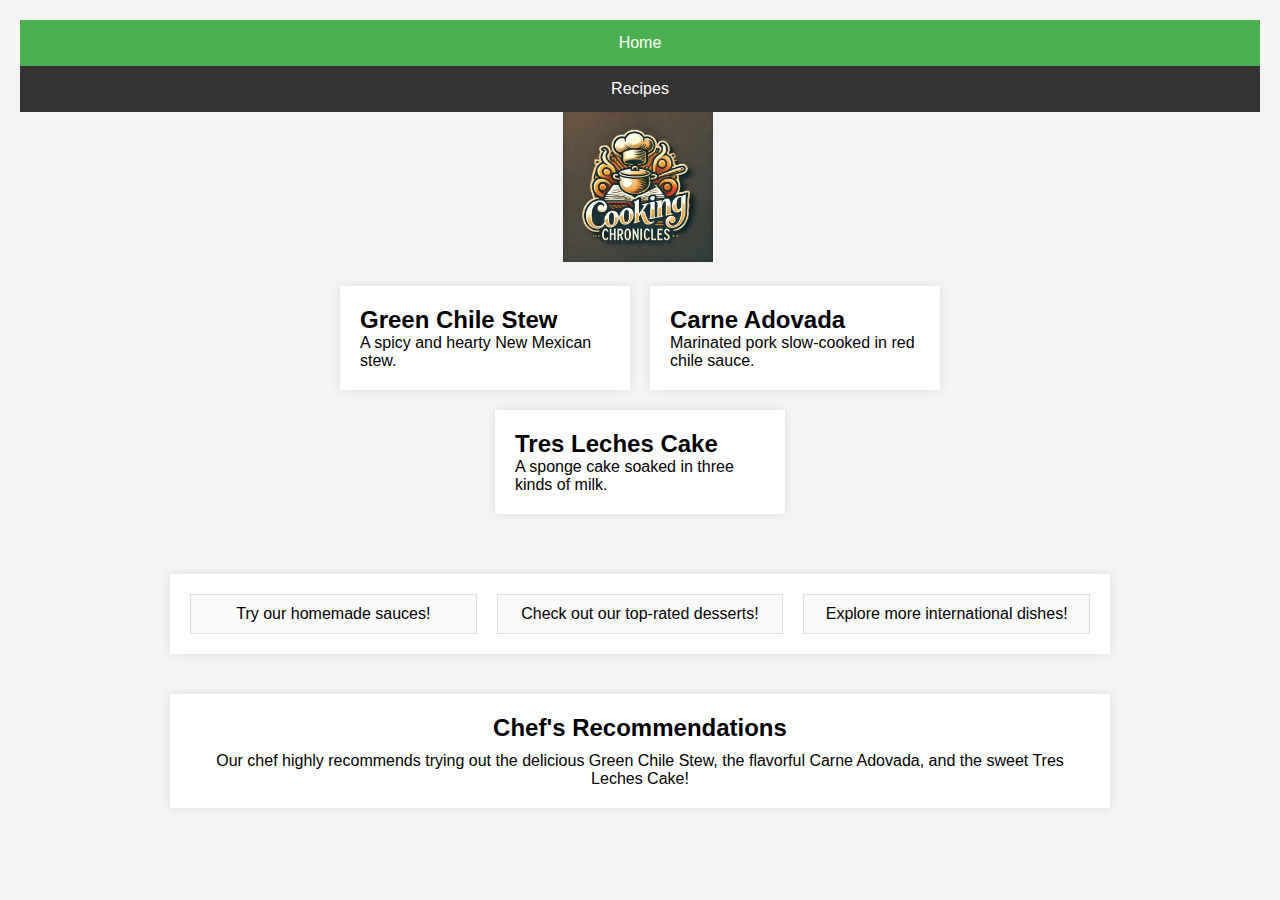
<file: index.html>
<!DOCTYPE html>
<html lang="en">

<head>
    <meta charset="UTF-8">
    <meta name="viewport" content="width=device-width, initial-scale=1.0">
    <meta http-equiv="X-UA-Compatible" content="ie=edge">
    <link rel="stylesheet" href="css/main.css">
    <meta charset="UTF-8">
    <meta name="viewport" content="width=device-width, initial-scale=1.0">
    <title>Classic Recipes</title>
</head>

<body>
    <div class="top-bar">
        <a href="#home" class="active">Home</a>
        <a href="./recipes/recipe.html">Recipes</a>
    </div>
    <img src="/img/logo.webp" width="150" height="150">
    <picture>
        <source media="(min-width: )" srcset="w">
        <img src1x="2x" alt="">
    </picture>
    <style>
        body {
            font-family: Arial, sans-serif;
            background-color: #f4f4f4;
            text-align: center;
            padding: 20px;
        }

        .container {
            display: flex;
            flex-wrap: wrap;
            justify-content: center;
            gap: 20px;
            max-width: 900px;
            margin: 0 auto;
        }

        .recipe-container {
            background: white;
            padding: 20px;
            width: 250px;
            border-radius: 0;
            box-shadow: 0px 0px 10px rgba(0, 0, 0, 0.1);
            text-align: left;
            cursor: pointer;
        }

        .recommendations {
            display: grid;
            grid-template-columns: repeat(3, 1fr);
            gap: 20px;
            max-width: 900px;
            margin: 40px auto 0;
            padding: 20px;
            background: white;
            box-shadow: 0px 0px 10px rgba(0, 0, 0, 0.1);
        }

        .recommendation-item {
            padding: 10px;
            border: 1px solid #ddd;
            text-align: center;
            background: #fafafa;
        }

        .modal {
            display: none;
            position: fixed;
            z-index: 1;
            left: 0;
            top: 0;
            width: 100%;
            height: 100%;
            background-color: rgba(0, 0, 0, 0.5);
            justify-content: center;
            align-items: center;
        }

        .modal-content {
            background: white;
            padding: 20px;
            width: 50%;
            box-shadow: 0px 0px 10px rgba(0, 0, 0, 0.1);
            text-align: left;
        }

        .close {
            float: right;
            font-size: 24px;
            cursor: pointer;
        }

        .chef-recommendations {
            margin-top: 40px;
            padding: 20px;
            background: white;
            box-shadow: 0px 0px 10px rgba(0, 0, 0, 0.1);
            max-width: 900px;
            margin-left: auto;
            margin-right: auto;
        }

        .chef-recommendations h2 {
            margin-bottom: 10px;
        }
    </style>
    <div class="container" id="recipes"></div>

    <div class="recommendations">
        <div class="recommendation-item">Try our homemade sauces!</div>
        <div class="recommendation-item">Check out our top-rated desserts!</div>
        <div class="recommendation-item">Explore more international dishes!</div>
    </div>

    <div class="chef-recommendations">
        <h2>Chef's Recommendations</h2>
        <p>Our chef highly recommends trying out the delicious Green Chile Stew, the flavorful Carne Adovada, and
            the sweet Tres Leches Cake!</p>
    </div>

    <div id="recipeModal" class="modal">
        <div class="modal-content">
            <span class="close" onclick="closeModal()">&times;</span>
            <h2 id="modalTitle"></h2>
            <p id="modalDescription"></p>
            <h3>Instructions</h3>
            <p id="modalInstructions"></p>
            <p id="modalDescription"></p>
            <h3>ingrediants</h3>
            <p id="modalingrediants"></p>

        </div>

    </div>

    <script>
        const recipes = [
            { name: "Green Chile Stew", description: "A spicy and hearty New Mexican stew.", instructions: "Brown pork, add green chile, potatoes, and simmer until tender." },
            { name: "Carne Adovada", description: "Marinated pork slow-cooked in red chile sauce.", instructions: "Marinate pork in red chile overnight, then slow cook until tender." },
            { name: "Tres Leches Cake", description: "A sponge cake soaked in three kinds of milk.", instructions: "Bake sponge cake, soak in milk mixture, and top with cream." }
        ];

        const recipesContainer = document.getElementById("recipes");
        const modal = document.getElementById("recipeModal");
        const modalTitle = document.getElementById("modalTitle");
        const modalDescription = document.getElementById("modalDescription");
        const modalInstructions = document.getElementById("modalInstructions");

        function openModal(recipe) {
            modalTitle.innerText = recipe.name;
            modalDescription.innerText = recipe.description;
            modalInstructions.innerText = recipe.instructions;
            modal.style.display = "flex";
        }

        function closeModal() {
            modal.style.display = "none";
        }

        recipes.forEach(recipe => {
            const div = document.createElement("div");
            div.classList.add("recipe-container");
            div.innerHTML = `<h2>${recipe.name}</h2><p>${recipe.description}</p>`;
            div.onclick = () => openModal(recipe);
            recipesContainer.appendChild(div);
        });
    </script>
</body>

</html>
</file>
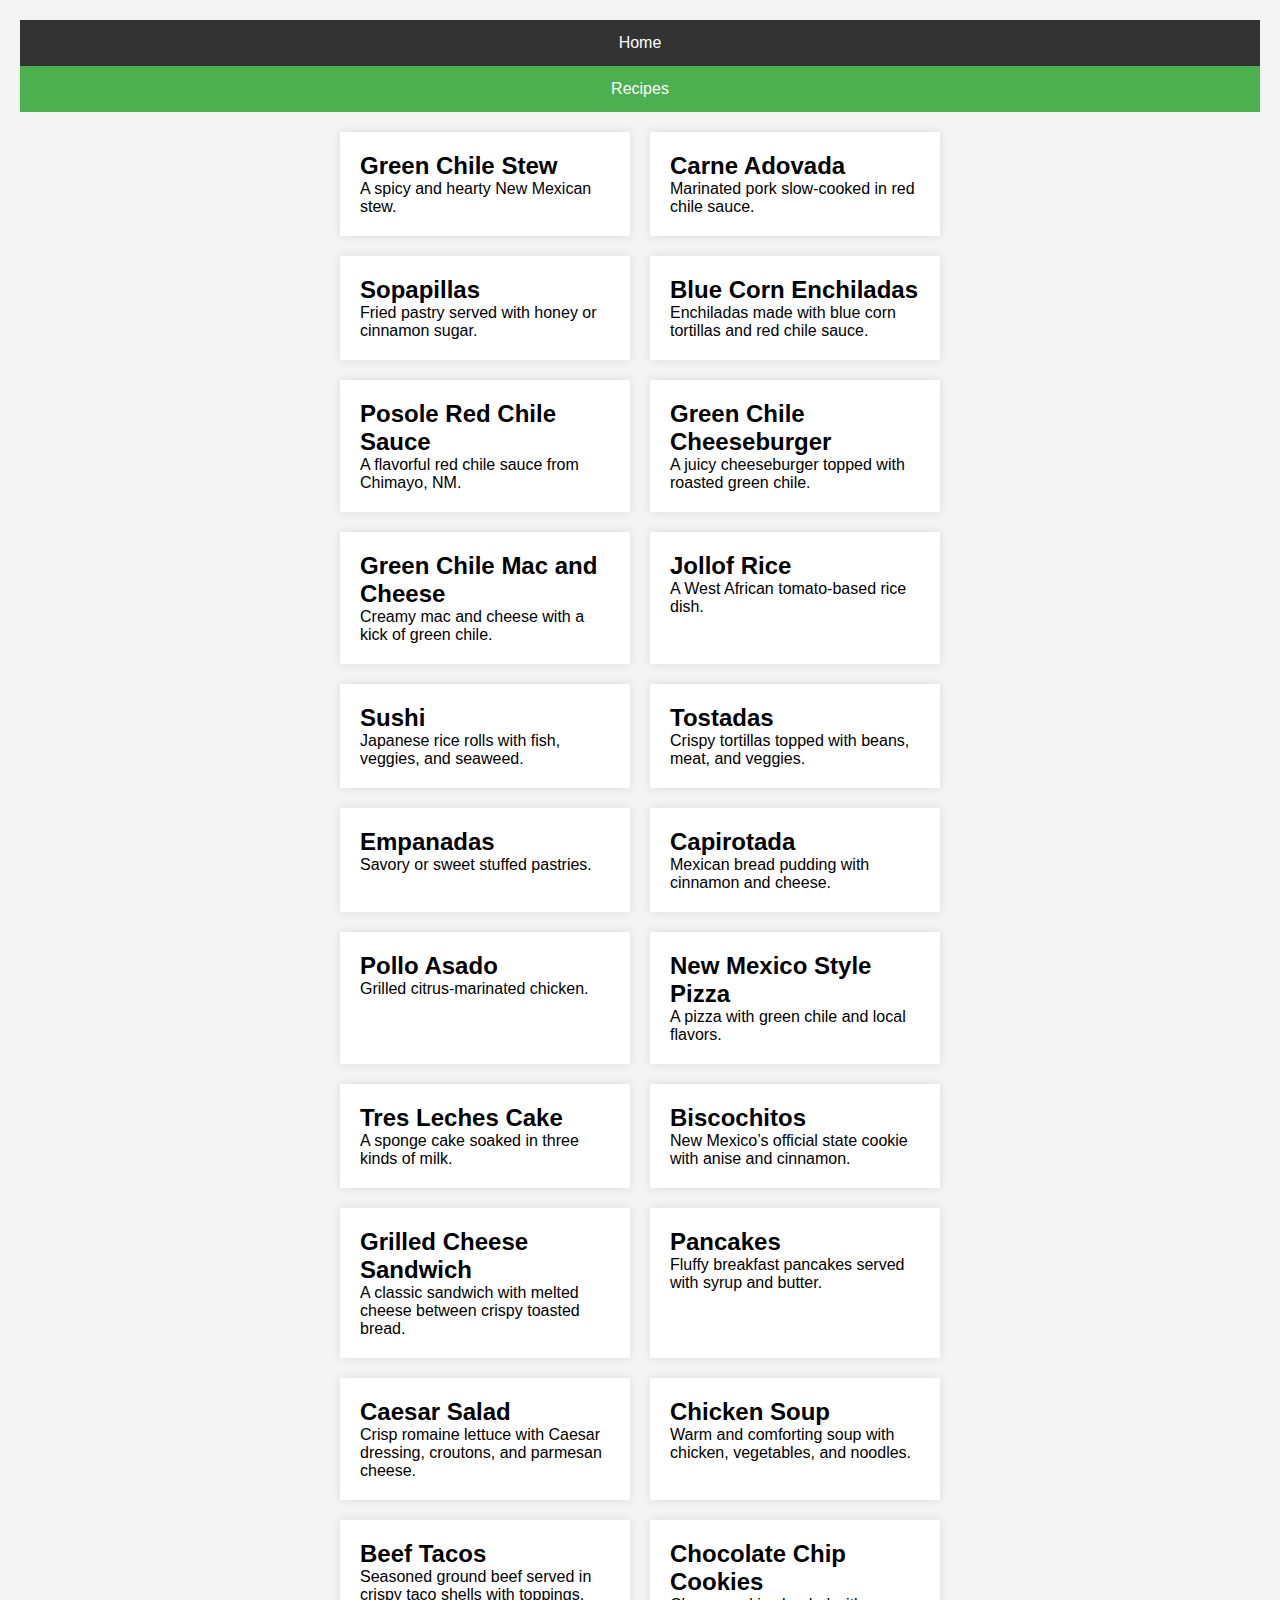
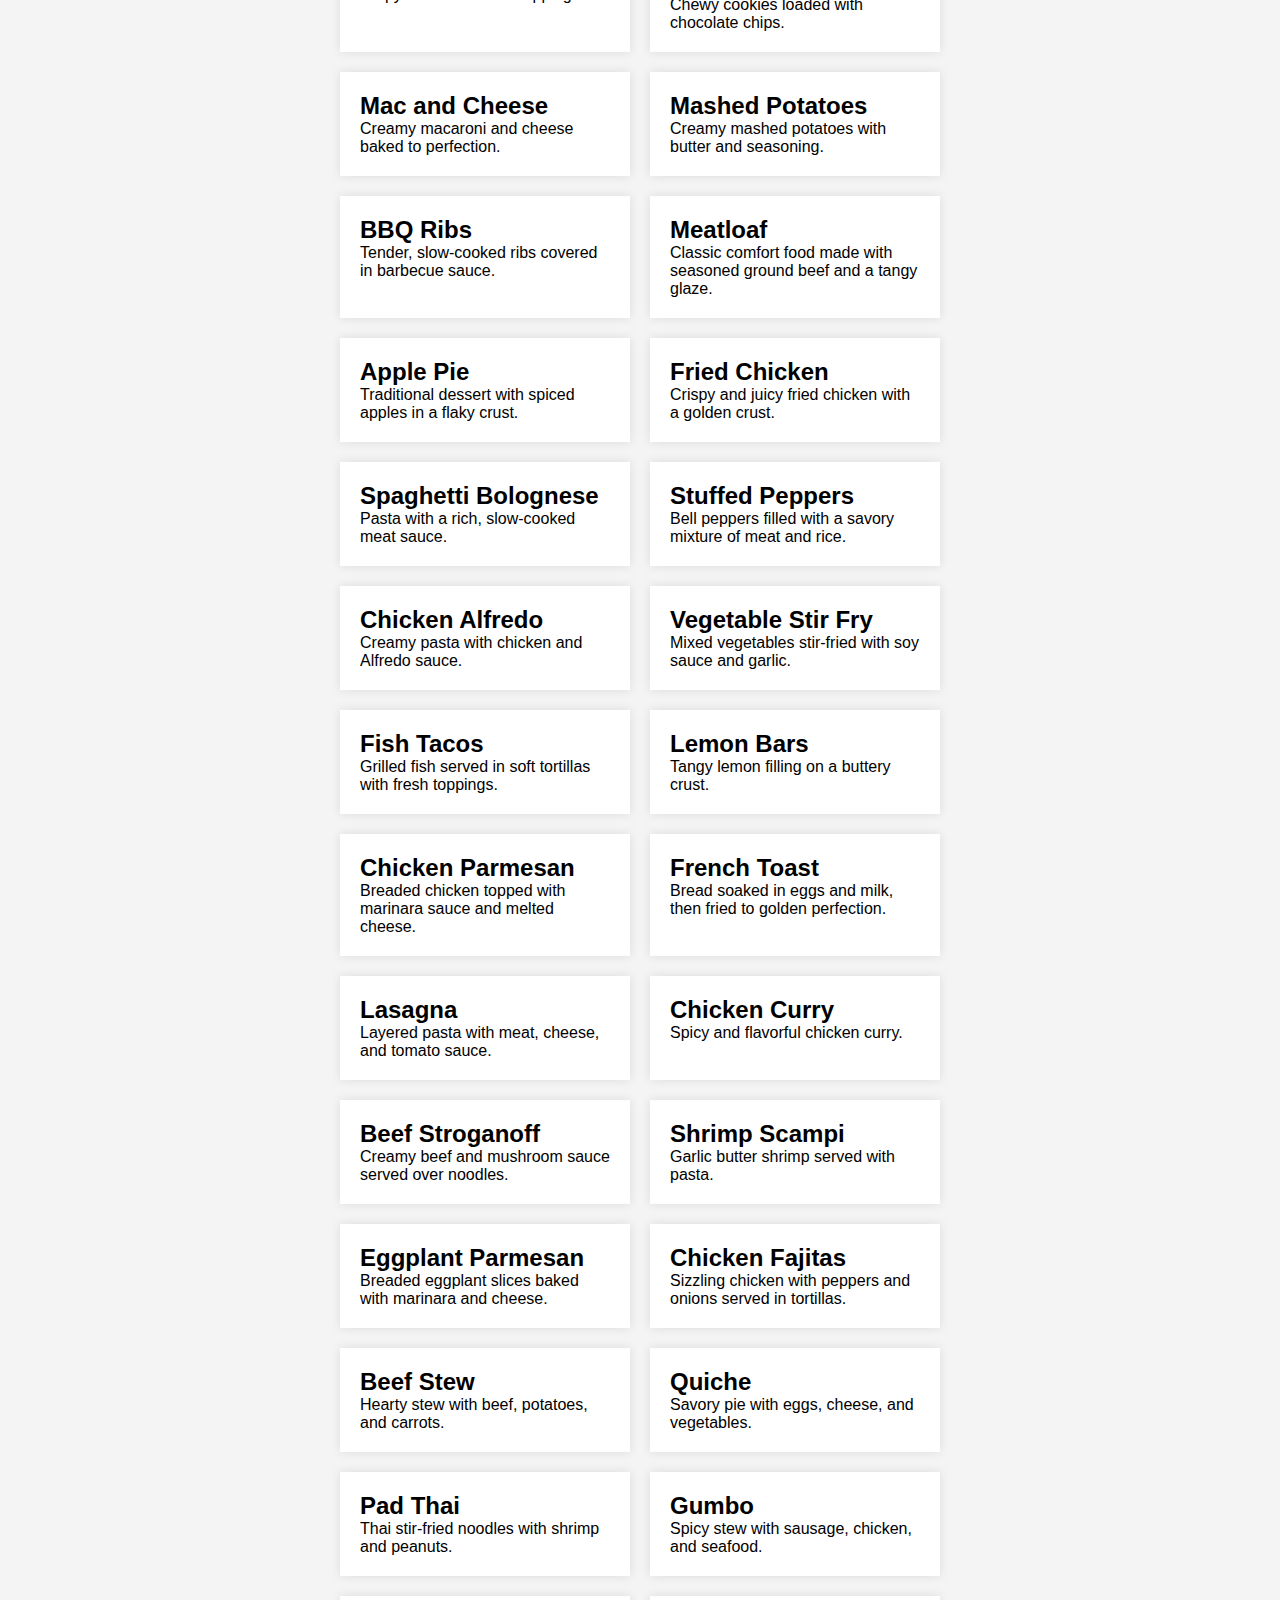
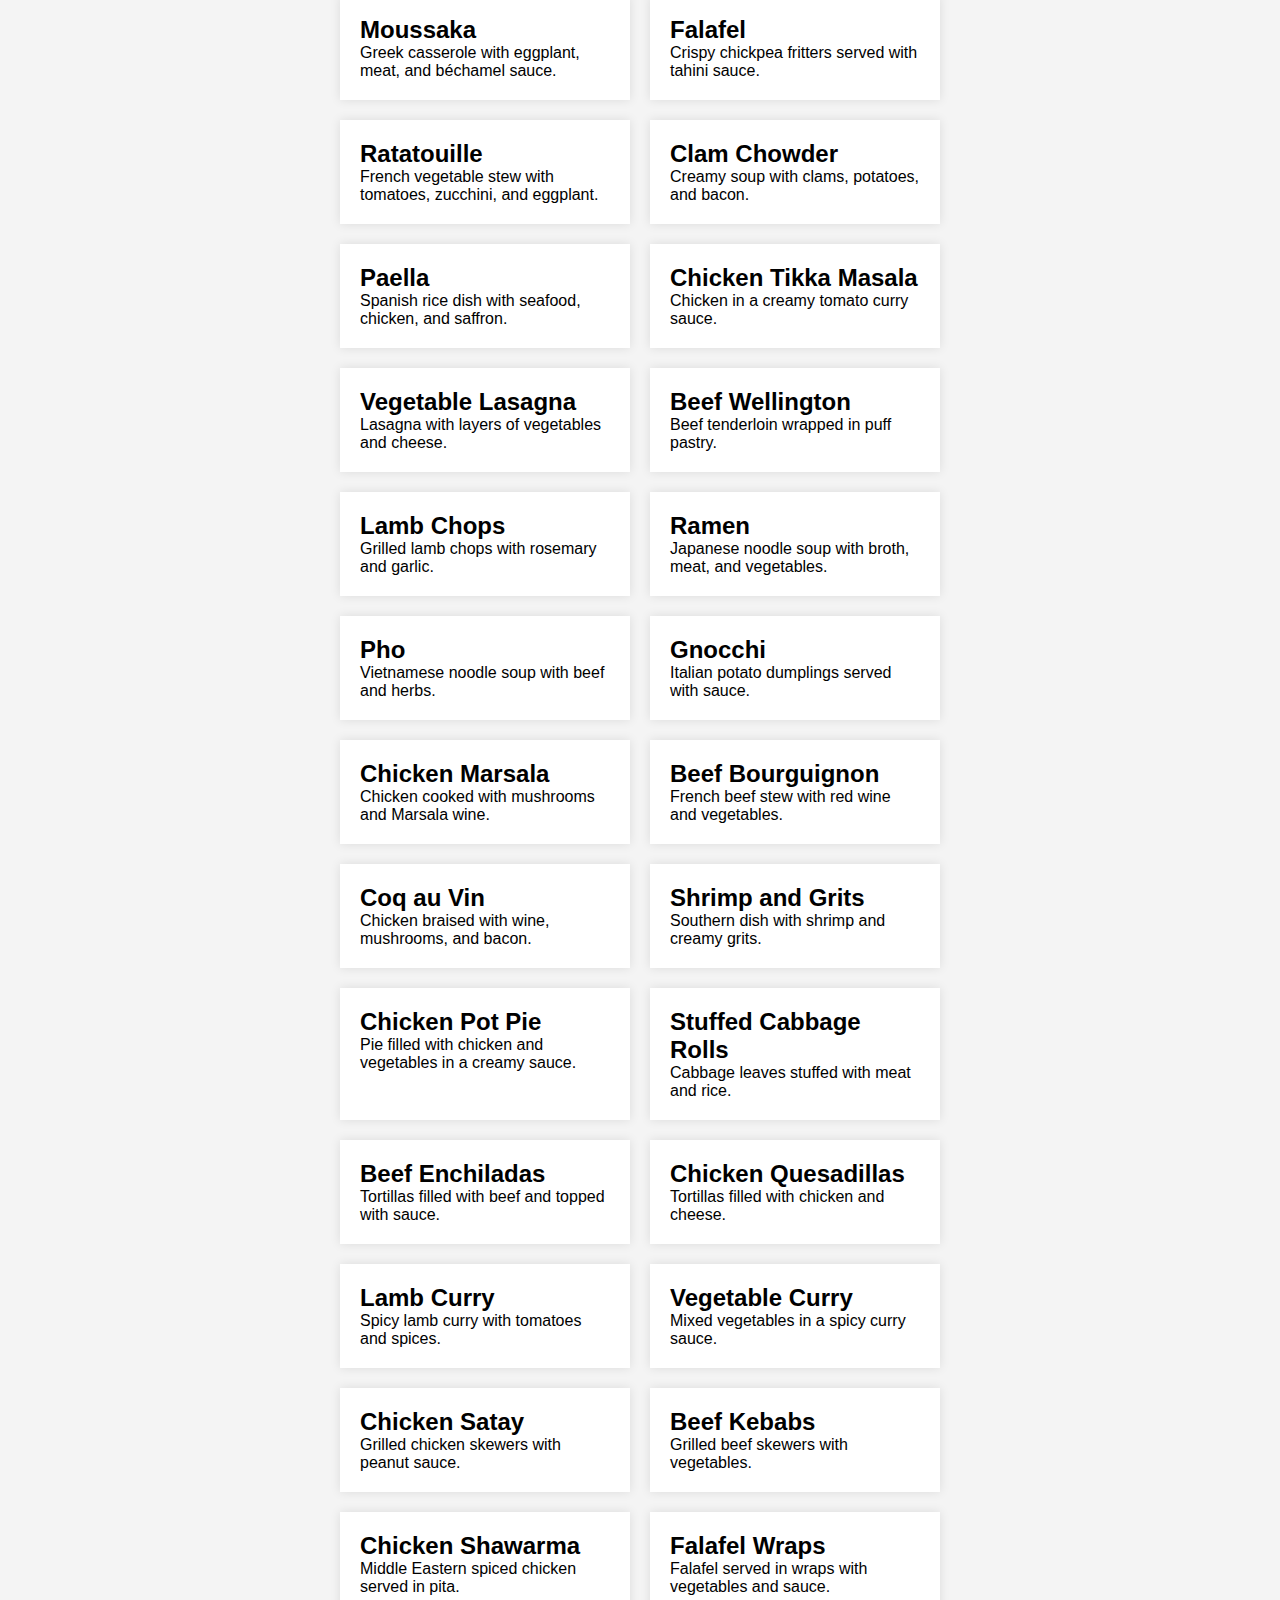
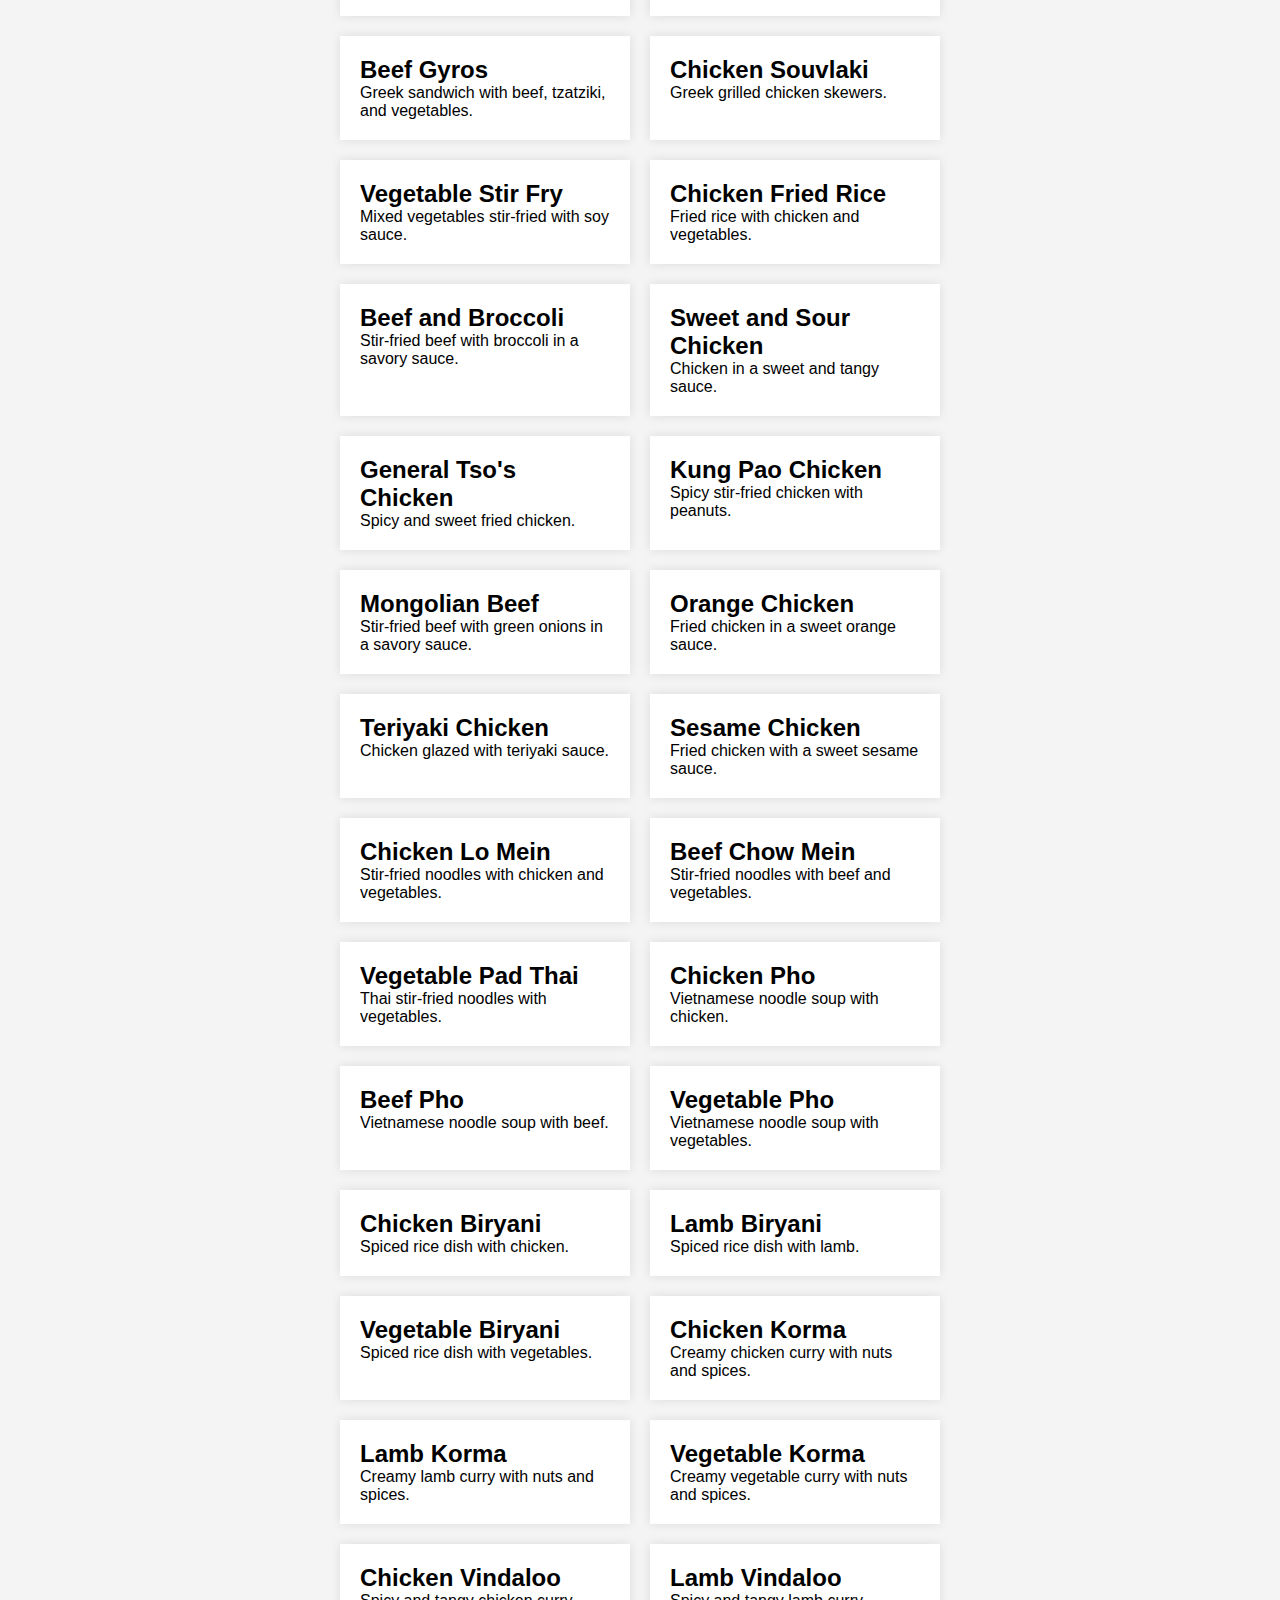
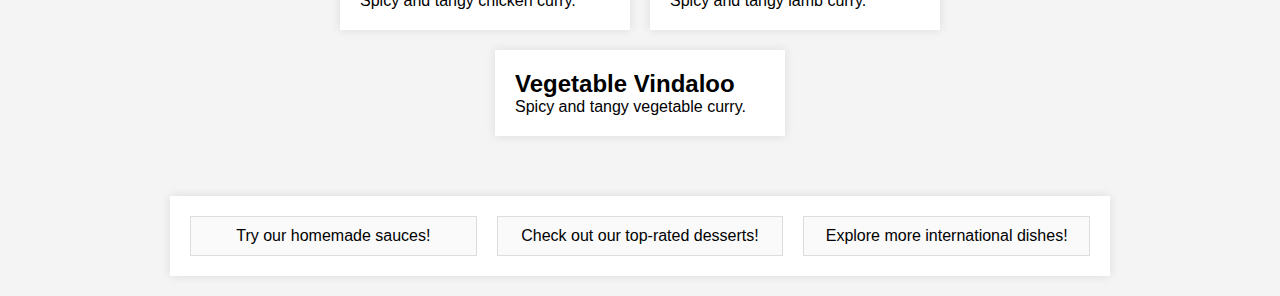
<file: recipes/recipe.html>
<!DOCTYPE html>
<html lang="en">

<head>
    <meta charset="UTF-8">
    <meta name="viewport" content="width=device-width, initial-scale=1.0">
    <meta http-equiv="X-UA-Compatible" content="ie=edge">
    <link rel="stylesheet" href="../css/main.css">
    <meta charset="UTF-8">
    <meta name="viewport" content="width=device-width, initial-scale=1.0">
    <title>Classic Recipes</title>
</head>

<body>
    <div class="top-bar">
        <a href="../index.html">Home</a>
        <a href="" class="active">Recipes</a>
    </div>
    <style>
        body {
            font-family: Arial, sans-serif;
            background-color: #f4f4f4;
            text-align: center;
            padding: 20px;
        }

        .container {
            display: flex;
            flex-wrap: wrap;
            justify-content: center;
            gap: 20px;
            max-width: 900px;
            margin: 0 auto;
        }

        .recipe-container {
            background: white;
            padding: 20px;
            width: 250px;
            border-radius: 0;
            box-shadow: 0px 0px 10px rgba(0, 0, 0, 0.1);
            text-align: left;
            cursor: pointer;
        }

        .recommendations {
            display: grid;
            grid-template-columns: repeat(3, 1fr);
            gap: 20px;
            max-width: 900px;
            margin: 40px auto 0;
            padding: 20px;
            background: white;
            box-shadow: 0px 0px 10px rgba(0, 0, 0, 0.1);
        }

        .recommendation-item {
            padding: 10px;
            border: 1px solid #ddd;
            text-align: center;
            background: #fafafa;
        }

        .modal {
            display: none;
            position: fixed;
            z-index: 1;
            left: 0;
            top: 0;
            width: 100%;
            height: 100%;
            background-color: rgba(0, 0, 0, 0.5);
            justify-content: center;
            align-items: center;
        }

        .modal-content {
            background: white;
            padding: 20px;
            width: 50%;
            box-shadow: 0px 0px 10px rgba(0, 0, 0, 0.1);
            text-align: left;
        }

        .close {
            float: right;
            font-size: 24px;
            cursor: pointer;
        }
    </style>

    <div class="container" id="recipes"></div>

    <div class="recommendations">
        <div class="recommendation-item">Try our homemade sauces!</div>
        <div class="recommendation-item">Check out our top-rated desserts!</div>
        <div class="recommendation-item">Explore more international dishes!</div>
    </div>

    <div id="recipeModal" class="modal">
        <div class="modal-content">
            <span class="close" onclick="closeModal()">&times;</span>
            <h2 id="modalTitle"></h2>
            <p id="modalDescription"></p>
            <h3>Instructions</h3>
            <ul id="modalInstructions"></ul>
            <h2 id="modalTitle"></h2>
            <p id="modalDescription"></p>
            <h3>Ingredients</h3>
            <p id="modalIngredients"></p>

        </div>
    </div>

    <script>
        const recipes = [
            { name: "Green Chile Stew", description: "A spicy and hearty New Mexican stew.", instructions: "Brown pork, add green chile, potatoes, and simmer until tender." },
            { name: "Carne Adovada", description: "Marinated pork slow-cooked in red chile sauce.", instructions: "Marinate pork in red chile overnight, then slow cook until tender." },
            { name: "Sopapillas", description: "Fried pastry served with honey or cinnamon sugar.", instructions: "Mix dough, roll out, fry until puffy, and drizzle with honey." },
            { name: "Blue Corn Enchiladas", description: "Enchiladas made with blue corn tortillas and red chile sauce.", instructions: "Layer blue corn tortillas with cheese, chile sauce, and bake." },
            { name: "Posole Red Chile Sauce", description: "A flavorful red chile sauce from Chimayo, NM.", instructions: "Toast chile pods, blend with garlic and broth, and simmer." },
            { name: "Green Chile Cheeseburger", description: "A juicy cheeseburger topped with roasted green chile.", instructions: "Grill burger, top with cheese and green chile, and serve." },
            { name: "Green Chile Mac and Cheese", description: "Creamy mac and cheese with a kick of green chile.", instructions: "Cook pasta, mix with cheese sauce and green chile, and bake." },
            { name: "Jollof Rice", description: "A West African tomato-based rice dish.", instructions: "Cook rice with tomatoes, peppers, onions, and spices." },
            { name: "Sushi", description: "Japanese rice rolls with fish, veggies, and seaweed.", instructions: "Roll sushi rice and fillings in seaweed, slice, and serve." },
            { name: "Tostadas", description: "Crispy tortillas topped with beans, meat, and veggies.", instructions: "Fry tortillas, spread beans, add toppings, and serve." },
            { name: "Empanadas", description: "Savory or sweet stuffed pastries.", instructions: "Fill dough with meat or fruit, fold, and bake or fry." },
            { name: "Capirotada", description: "Mexican bread pudding with cinnamon and cheese.", ingredients: "piloncillo water cinnamon clove melted butter vegatble oil bolilo bread or french bread atleast two days old  cojita chesse rostad peanut raisins butter cut into small cubes", instructions: "Layer bread with syrup, nuts, and cheese, then bake." },
            { name: "Pollo Asado", description: "Grilled citrus-marinated chicken.", instructions: "Marinate chicken in citrus and spices, then grill until done." },
            { name: "New Mexico Style Pizza", description: "A pizza with green chile and local flavors.", instructions: "Top pizza dough with cheese, green chile, and bake." },
            { name: "Tres Leches Cake", description: "A sponge cake soaked in three kinds of milk.", instructions: "Bake sponge cake, soak in milk mixture, and top with cream." },
            { name: "Biscochitos", description: "New Mexico’s official state cookie with anise and cinnamon.", instructions: "Mix dough, cut shapes, bake, and coat with cinnamon sugar." },
            { name: "Grilled Cheese Sandwich", description: "A classic sandwich with melted cheese between crispy toasted bread.", instructions: "Butter the bread, add cheese, and grill until golden brown." },
            { name: "Pancakes", description: "Fluffy breakfast pancakes served with syrup and butter.", instructions: "Mix flour, eggs, milk, and sugar. Cook on a hot griddle until golden." },
            { name: "Caesar Salad", description: "Crisp romaine lettuce with Caesar dressing, croutons, and parmesan cheese.", instructions: "Toss lettuce with dressing, add croutons and cheese." },
            { name: "Chicken Soup", description: "Warm and comforting soup with chicken, vegetables, and noodles.", instructions: "Simmer chicken, veggies, and noodles in broth for 30 minutes." },
            { name: "Beef Tacos", description: "Seasoned ground beef served in crispy taco shells with toppings.", instructions: "Cook beef with seasoning, add to tacos, and top with cheese and salsa." },
            { name: "Chocolate Chip Cookies", description: "Chewy cookies loaded with chocolate chips.", instructions: "Mix ingredients, scoop onto tray, and bake at 350°F for 12 minutes." },
            { name: "Mac and Cheese", description: "Creamy macaroni and cheese baked to perfection.", instructions: "Boil pasta, make cheese sauce, mix together, and bake." },
            { name: "Mashed Potatoes", description: "Creamy mashed potatoes with butter and seasoning.", instructions: "Boil potatoes, mash with butter and milk, and season to taste." },
            { name: "BBQ Ribs", description: "Tender, slow-cooked ribs covered in barbecue sauce.", instructions: "Rub ribs with spices, slow cook, and baste with BBQ sauce." },
            { name: "Meatloaf", description: "Classic comfort food made with seasoned ground beef and a tangy glaze.", instructions: "Mix beef with ingredients, shape, bake, and top with glaze." },
            { name: "Apple Pie", description: "Traditional dessert with spiced apples in a flaky crust.", instructions: "Fill pie crust with apples and sugar, cover, and bake." },
            { name: "Fried Chicken", description: "Crispy and juicy fried chicken with a golden crust.", instructions: "Coat chicken in batter, fry in hot oil until crispy." },
            { name: "Spaghetti Bolognese", description: "Pasta with a rich, slow-cooked meat sauce.", instructions: "Cook pasta, simmer meat sauce, and combine." },
            { name: "Stuffed Peppers", description: "Bell peppers filled with a savory mixture of meat and rice.", instructions: "Fill peppers with meat and rice mixture, bake until tender." },
            { name: "Chicken Alfredo", description: "Creamy pasta with chicken and Alfredo sauce.", instructions: "Cook pasta, sauté chicken, mix with Alfredo sauce, and serve." },
            { name: "Vegetable Stir Fry", description: "Mixed vegetables stir-fried with soy sauce and garlic.", instructions: "Stir-fry vegetables in oil, add soy sauce and garlic, and serve." },
            { name: "Fish Tacos", description: "Grilled fish served in soft tortillas with fresh toppings.", instructions: "Grill fish, assemble tacos with toppings, and serve." },
            { name: "Lemon Bars", description: "Tangy lemon filling on a buttery crust.", instructions: "Bake crust, add lemon filling, and bake again until set." },
            { name: "Chicken Parmesan", description: "Breaded chicken topped with marinara sauce and melted cheese.", instructions: "Bread chicken, fry, top with sauce and cheese, and bake." },
            { name: "French Toast", description: "Bread soaked in eggs and milk, then fried to golden perfection.", instructions: "Dip bread in egg mixture, fry in butter until golden." },
            { name: "Lasagna", description: "Layered pasta with meat, cheese, and tomato sauce.", instructions: "Layer pasta, meat sauce, and cheese, then bake." },
            { name: "Chicken Curry", description: "Spicy and flavorful chicken curry.", instructions: "Cook chicken with spices and coconut milk, then simmer." },
            { name: "Beef Stroganoff", description: "Creamy beef and mushroom sauce served over noodles.", instructions: "Cook beef and mushrooms, add cream sauce, and serve over noodles." },
            { name: "Shrimp Scampi", description: "Garlic butter shrimp served with pasta.", instructions: "Sauté shrimp in garlic butter, then toss with pasta." },
            { name: "Eggplant Parmesan", description: "Breaded eggplant slices baked with marinara and cheese.", instructions: "Bread eggplant, bake with marinara and cheese." },
            { name: "Chicken Fajitas", description: "Sizzling chicken with peppers and onions served in tortillas.", instructions: "Cook chicken with peppers and onions, serve in tortillas." },
            { name: "Beef Stew", description: "Hearty stew with beef, potatoes, and carrots.", instructions: "Simmer beef with potatoes and carrots until tender." },
            { name: "Quiche", description: "Savory pie with eggs, cheese, and vegetables.", instructions: "Bake eggs, cheese, and vegetables in a pie crust." },
            { name: "Pad Thai", description: "Thai stir-fried noodles with shrimp and peanuts.", instructions: "Stir-fry noodles with shrimp, peanuts, and sauce." },
            { name: "Gumbo", description: "Spicy stew with sausage, chicken, and seafood.", instructions: "Simmer sausage, chicken, and seafood with spices." },
            { name: "Moussaka", description: "Greek casserole with eggplant, meat, and béchamel sauce.", instructions: "Layer eggplant, meat sauce, and béchamel, then bake." },
            { name: "Falafel", description: "Crispy chickpea fritters served with tahini sauce.", instructions: "Fry chickpea mixture, serve with tahini sauce." },
            { name: "Ratatouille", description: "French vegetable stew with tomatoes, zucchini, and eggplant.", instructions: "Simmer tomatoes, zucchini, and eggplant with herbs." },
            { name: "Clam Chowder", description: "Creamy soup with clams, potatoes, and bacon.", instructions: "Simmer clams, potatoes, and bacon in a creamy broth." },
            { name: "Paella", description: "Spanish rice dish with seafood, chicken, and saffron.", instructions: "Cook rice with seafood, chicken, and saffron." },
            { name: "Chicken Tikka Masala", description: "Chicken in a creamy tomato curry sauce.", instructions: "Marinate chicken, cook in sauce, and serve with rice." },
            { name: "Vegetable Lasagna", description: "Lasagna with layers of vegetables and cheese.", instructions: "Layer pasta, vegetables, and cheese, then bake." },
            { name: "Beef Wellington", description: "Beef tenderloin wrapped in puff pastry.", instructions: "Wrap beef in pastry, bake until golden." },
            { name: "Lamb Chops", description: "Grilled lamb chops with rosemary and garlic.", instructions: "Marinate lamb, grill until desired doneness." },
            { name: "Ramen", description: "Japanese noodle soup with broth, meat, and vegetables.", instructions: "Cook noodles, add broth and toppings." },
            { name: "Pho", description: "Vietnamese noodle soup with beef and herbs.", instructions: "Simmer broth, add noodles and beef." },
            { name: "Gnocchi", description: "Italian potato dumplings served with sauce.", instructions: "Boil gnocchi, toss with sauce." },
            { name: "Chicken Marsala", description: "Chicken cooked with mushrooms and Marsala wine.", instructions: "Sauté chicken, add mushrooms and wine." },
            { name: "Beef Bourguignon", description: "French beef stew with red wine and vegetables.", instructions: "Simmer beef with wine and vegetables." },
            { name: "Coq au Vin", description: "Chicken braised with wine, mushrooms, and bacon.", instructions: "Braise chicken with wine and ingredients." },
            { name: "Shrimp and Grits", description: "Southern dish with shrimp and creamy grits.", instructions: "Cook shrimp, serve over grits." },
            { name: "Chicken Pot Pie", description: "Pie filled with chicken and vegetables in a creamy sauce.", instructions: "Fill pie crust with mixture, bake until golden." },
            { name: "Stuffed Cabbage Rolls", description: "Cabbage leaves stuffed with meat and rice.", instructions: "Stuff cabbage, bake in sauce." },
            { name: "Beef Enchiladas", description: "Tortillas filled with beef and topped with sauce.", instructions: "Fill tortillas, top with sauce, and bake." },
            { name: "Chicken Quesadillas", description: "Tortillas filled with chicken and cheese.", instructions: "Fill tortillas, cook until cheese melts." },
            { name: "Lamb Curry", description: "Spicy lamb curry with tomatoes and spices.", instructions: "Cook lamb with spices and tomatoes." },
            { name: "Vegetable Curry", description: "Mixed vegetables in a spicy curry sauce.", instructions: "Cook vegetables with curry sauce." },
            { name: "Chicken Satay", description: "Grilled chicken skewers with peanut sauce.", instructions: "Grill chicken, serve with peanut sauce." },
            { name: "Beef Kebabs", description: "Grilled beef skewers with vegetables.", instructions: "Skewer beef and vegetables, grill until done." },
            { name: "Chicken Shawarma", description: "Middle Eastern spiced chicken served in pita.", instructions: "Marinate chicken, cook, and serve in pita." },
            { name: "Falafel Wraps", description: "Falafel served in wraps with vegetables and sauce.", instructions: "Wrap falafel with vegetables and sauce." },
            { name: "Beef Gyros", description: "Greek sandwich with beef, tzatziki, and vegetables.", instructions: "Fill pita with beef, tzatziki, and vegetables." },
            { name: "Chicken Souvlaki", description: "Greek grilled chicken skewers.", instructions: "Marinate chicken, grill on skewers." },
            { name: "Vegetable Stir Fry", description: "Mixed vegetables stir-fried with soy sauce.", instructions: "Stir-fry vegetables, add soy sauce." },
            { name: "Chicken Fried Rice", description: "Fried rice with chicken and vegetables.", instructions: "Cook rice, stir-fry with chicken and vegetables." },
            { name: "Beef and Broccoli", description: "Stir-fried beef with broccoli in a savory sauce.", instructions: "Stir-fry beef and broccoli, add sauce." },
            { name: "Sweet and Sour Chicken", description: "Chicken in a sweet and tangy sauce.", instructions: "Cook chicken, add sweet and sour sauce." },
            { name: "General Tso's Chicken", description: "Spicy and sweet fried chicken.", instructions: "Fry chicken, toss with sauce." },
            { name: "Kung Pao Chicken", description: "Spicy stir-fried chicken with peanuts.", instructions: "Stir-fry chicken, add peanuts and sauce." },
            { name: "Mongolian Beef", description: "Stir-fried beef with green onions in a savory sauce.", instructions: "Stir-fry beef, add green onions and sauce." },
            { name: "Orange Chicken", description: "Fried chicken in a sweet orange sauce.", instructions: "Fry chicken, toss with orange sauce." },
            { name: "Teriyaki Chicken", description: "Chicken glazed with teriyaki sauce.", instructions: "Cook chicken, glaze with teriyaki sauce." },
            { name: "Sesame Chicken", description: "Fried chicken with a sweet sesame sauce.", instructions: "Fry chicken, toss with sesame sauce." },
            { name: "Chicken Lo Mein", description: "Stir-fried noodles with chicken and vegetables.", instructions: "Cook noodles, stir-fry with chicken and vegetables." },
            { name: "Beef Chow Mein", description: "Stir-fried noodles with beef and vegetables.", instructions: "Cook noodles, stir-fry with beef and vegetables." },
            { name: "Vegetable Pad Thai", description: "Thai stir-fried noodles with vegetables.", instructions: "Stir-fry noodles with vegetables and sauce." },
            { name: "Chicken Pho", description: "Vietnamese noodle soup with chicken.", instructions: "Simmer broth, add noodles and chicken." },
            { name: "Beef Pho", description: "Vietnamese noodle soup with beef.", instructions: "Simmer broth, add noodles and beef." },
            { name: "Vegetable Pho", description: "Vietnamese noodle soup with vegetables.", instructions: "Simmer broth, add noodles and vegetables." },
            { name: "Chicken Biryani", description: "Spiced rice dish with chicken.", instructions: "Cook rice with chicken and spices." },
            { name: "Lamb Biryani", description: "Spiced rice dish with lamb.", instructions: "Cook rice with lamb and spices." },
            { name: "Vegetable Biryani", description: "Spiced rice dish with vegetables.", instructions: "Cook rice with vegetables and spices." },
            { name: "Chicken Korma", description: "Creamy chicken curry with nuts and spices.", instructions: "Cook chicken with nuts and spices." },
            { name: "Lamb Korma", description: "Creamy lamb curry with nuts and spices.", instructions: "Cook lamb with nuts and spices." },
            { name: "Vegetable Korma", description: "Creamy vegetable curry with nuts and spices.", instructions: "Cook vegetables with nuts and spices." },
            { name: "Chicken Vindaloo", description: "Spicy and tangy chicken curry.", instructions: "Cook chicken with spices and vinegar." },
            { name: "Lamb Vindaloo", description: "Spicy and tangy lamb curry.", instructions: "Cook lamb with spices and vinegar." },
            { name: "Vegetable Vindaloo", description: "Spicy and tangy vegetable curry.", instructions: "Cook vegetables with spices and vinegar." }
        ];

        const recipesContainer = document.getElementById("recipes");
        const modal = document.getElementById("recipeModal");
        const modalTitle = document.getElementById("modalTitle");
        const modalDescription = document.getElementById("modalDescription");
        const modalIngredients = document.getElementById("modalIngredients");
        const modalInstructions = document.getElementById("modalInstructions");

        function openModal(recipe) {
            modalTitle.innerText = recipe.name;
            modalDescription.innerText = recipe.description;
            modalInstructions.innerText = recipe.instructions;
            modal.style.display = "flex";
        }

        function closeModal() {
            modal.style.display = "none";
        }

        recipes.forEach(recipe => {
            const div = document.createElement("div");
            div.classList.add("recipe-container");
            div.innerHTML = `<h2>${recipe.name}</h2><p>${recipe.description}</p>`;
            div.onclick = () => openModal(recipe);
            recipesContainer.appendChild(div);
        });
    </script>
</body>

</html>
</file>
<file: css/main.css>
body {
  margin: 0;
  font-family: Arial, sans-serif;
}

.top-bar {
  background-color: #333;
  overflow: hidden;
}

.top-bar a {
  display: block;
  color: white;
  text-align: center;
  padding: 14px 20px;
  text-decoration: none;
}

.top-bar a:hover {
  background-color: #ddd;
  color: black;
}

.top-bar a.active {
  background-color: #4CAF50;
  color: white;
}
body {
  margin: 0;
  padding: 0;
  font-family: Arial, sans-serif;
}

header {
  background: #0c2461;
  color: #fff;
  padding: 20px;
  text-align: center;
}

h1 {
  margin: 0;
  font-size: 36px;
}

.container {
  margin: 0 auto;
  max-width: 1200px;
  padding: 20px;
}

.recipe-list {
  list-style: none;
  margin: 0;
  padding: 0;
}

.recipe-item {
  display: flex;
  align-items: center;
  justify-content: space-between;
  margin-bottom: 20px;
  box-shadow: 0 2px 5px rgba(0, 0, 0, 0.2);
  border-radius: 5px;
  overflow: hidden;
}

.recipe-item img {
  width: 150px;
  height: 150px;
  object-fit: cover;
}

.recipe-item h2 {
  margin: 0;
  font-size: 20px;
  padding: 10px;
  min-width: 200px;
}

.recipe-item p {
  margin: 0;
  padding: 10px;
  color: #777;
}

.recipe-item a {
  background: #0c2461;
  color: #fff;
  min-width: 150px;
  padding: 10px;
  text-decoration: none;
  text-transform: uppercase;
  font-size: 14px;
  transition: 0.3s ease;
}

.recipe-item a:hover {
  background: #1e3799;
}

@media screen and (max-width: 768px) {
  .container {
    max-width: 90%;
  }
  .recipe-item {
    flex-direction: column;
  }

  .recipe-item img {
    width: 100%;
    height: auto;
    margin-bottom: 10px;
  }

  .recipe-item h2 {
    font-size: 20px;
    padding: 0;
    margin-bottom: 10px;
  }

  .recipe-item p {
    font-size: 14px;
    margin-bottom: 10px;
  }

  .recipe-item a {
    width: 100%;
    text-align: center;
  }
}
/* Reset some default styles */
body, h2, p {
  margin: 0;
  padding: 0;
}

/* Add some space around the body */
body {
  font-family: Arial, sans-serif;
  padding: 20px;
}

/* Style the recipe list container */
.recipe-list {
  display: flex;
  flex-wrap: wrap;
  gap: 20px;
  justify-content: space-around;
}

/* Style each recipe item */
.recipe-item {
  width: 300px;
  border: 2px solid #ddd;
  border-radius: 8px;
  overflow: hidden;
  text-align: center;
}

/* Style the recipe image */
.recipe-img {
  width: 100%;
  height: auto;
  border-bottom: 2px solid #ddd;
}

/* Style the recipe title */
.recipe-title {
  font-size: 24px;
  margin: 10px 0;
}

/* Style the recipe description */
.recipe-description {
  font-size: 16px;
  color: #555;
  padding: 0 10px 10px;
}

#logo {
  position: absolute;
  top: 10px;
  right: 10px;
}
</file>
